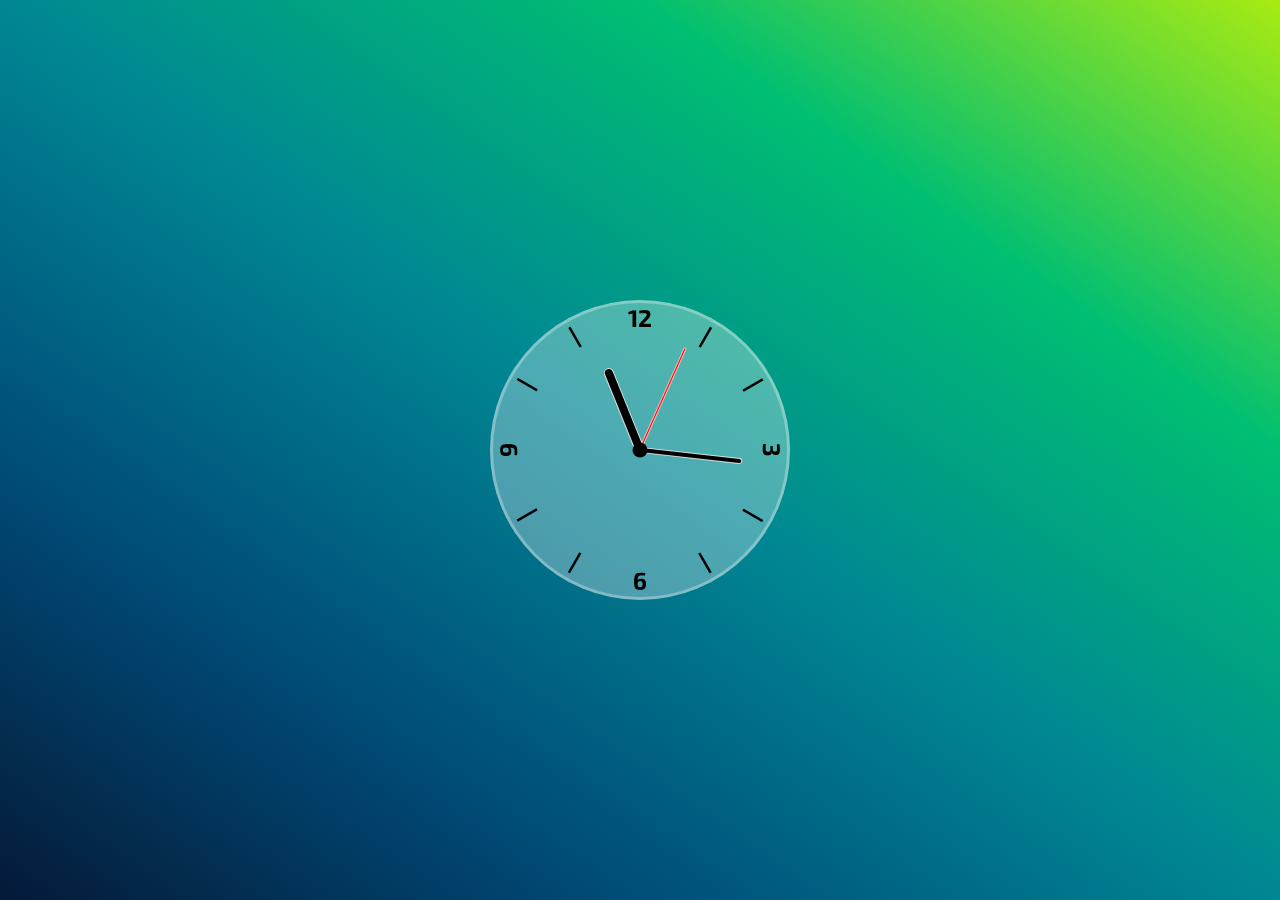
<file: analogClock/index.html>
<!DOCTYPE html>
<html>
    <head>
        <meta charset="utf-8">
        <title>Analog Clock</title>
        <link rel="stylesheet" href="styles.css">
    </head>
    <body>
        <div class="clock">
            <div class="hour hand" data-hour-hand  id="hour-hand"></div>
            <div class="minute hand" data-minute-hand id="minute-hand"></div>
            <div class="second hand" data-second-hand id="second-hand"></div>
            <div class="centre"></div>

            <div class="num num1">|</div>
            <div class="num num2">|</div>
            <div class="num num3">3</div>
            <div class="num num4">|</div>
            <div class="num num5">|</div>
            <div class="num num6">9</div>
            <div class="num num7">|</div>
            <div class="num num8">|</div>
            <div class="num num9">9</div>
            <div class="num num10">|</div>
            <div class="num num11">|</div>
            <div class="num num12">12</div>
            
        </div>
        <script src="./app.js"></script>
    </body>
</html>
</file>
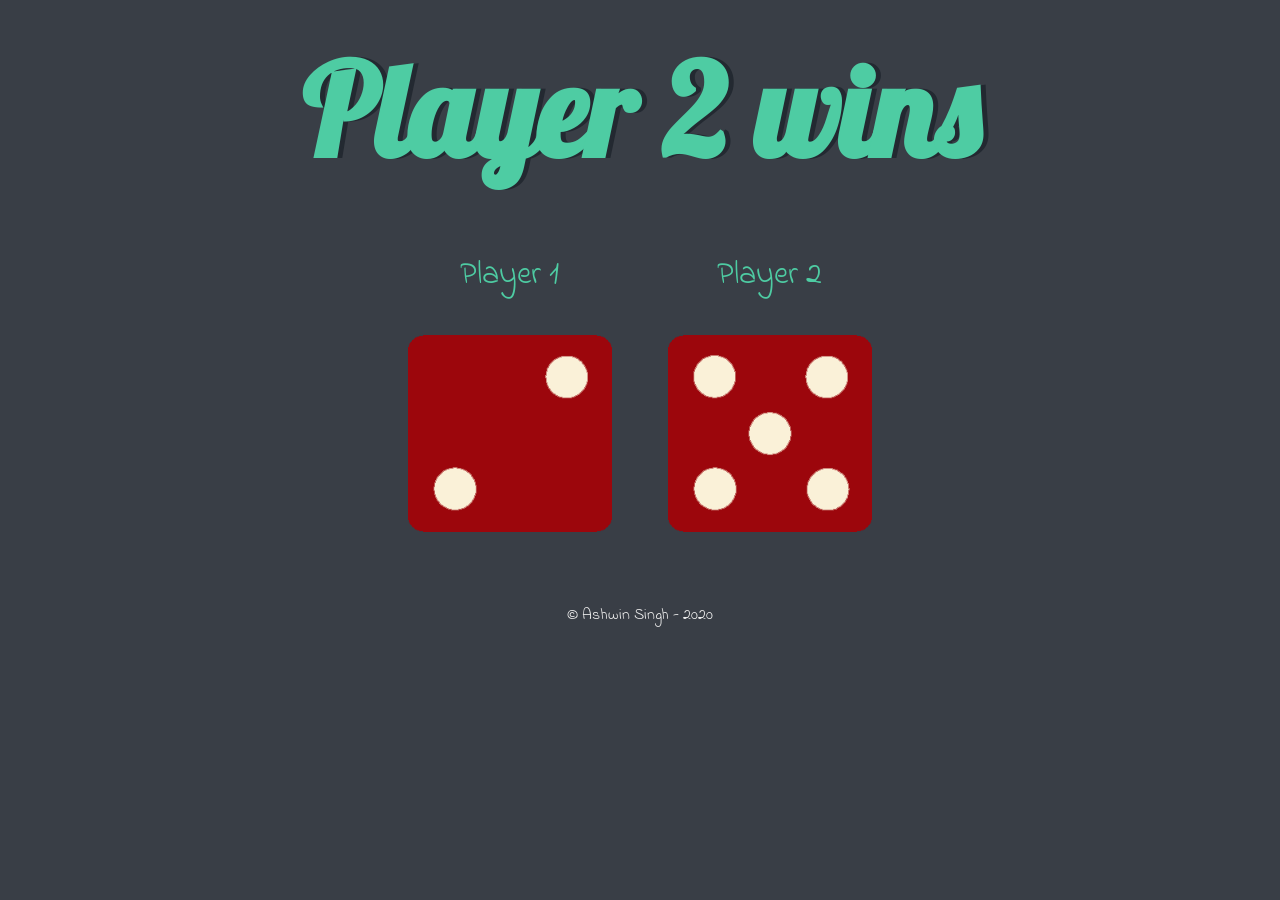
<file: Dicee game/index.html>
<!DOCTYPE html>
<html lang="en" dir="ltr">
  <head>
    <meta charset="utf-8">
    <title>Dicee</title>
    <link rel="stylesheet" href="styles.css">
    <link href="https://fonts.googleapis.com/css?family=Indie+Flower|Lobster" rel="stylesheet">

  </head>
  <body>

    <div class="container">
      <h1>Refresh Me</h1>

      <div class="dice">
        <p>Player 1</p>
        <img class="img1" src="./images/dice6.png">
      </div>

      <div class="dice">
        <p>Player 2</p>
        <img class="img2" src="./images/dice6.png">
      </div>

    </div>


  </body>

  <footer>
    &#xA9 Ashwin Singh - 2020
    <script src="index.js"></script>
  </footer>
</html>
</file>
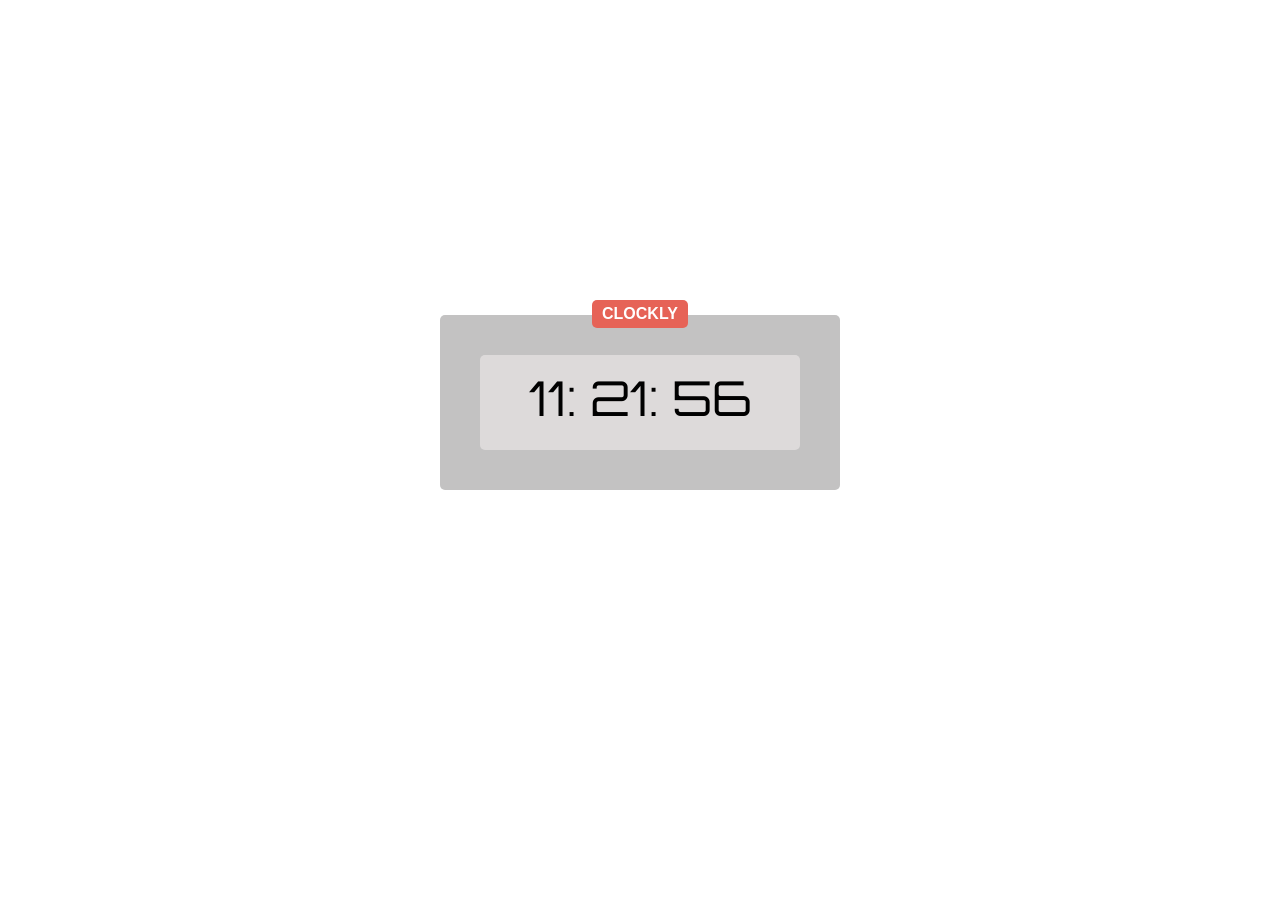
<file: digitalClock/index.html>
<!DOCTYPE html>
<html>
    <head>
        <meta charset="utf-8">
        <title>Digital Clock</title>
        <link rel="stylesheet" href="styles.css">
    </head>
    <body>
        <div class="main">
            <div class="badge">CLOCKLY</div>
            <div class="clock">
                <span id="h">11:</span>
                <span id="m">21:</span>
                <span id="s">56</span>
            </div>
        </div> 
        <script src="./app.js" charset="utf-8"></script>
    </body>
</html>
</file>
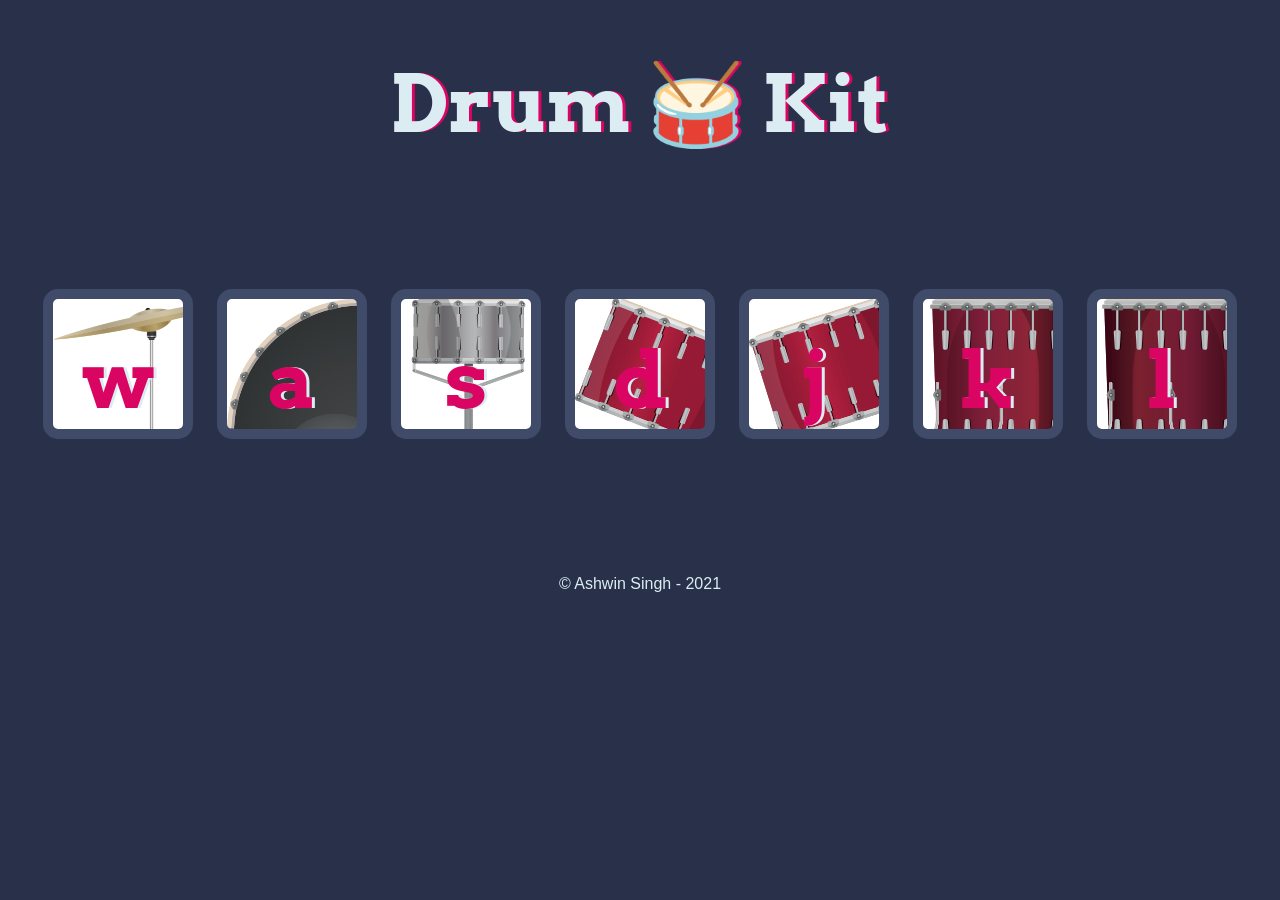
<file: Drum Kit/index.html>
<!DOCTYPE html>
<html lang="en" dir="ltr">

<head>
  <meta charset="utf-8">
  <title>Drum Kit</title>
  <link rel="stylesheet" href="styles.css">
  <link href="https://fonts.googleapis.com/css?family=Arvo" rel="stylesheet">
</head>

<body>

  <h1 id="title">Drum 🥁 Kit</h1>
  <div class="set">
    <button class="w drum">w</button>
    <button class="a drum">a</button>
    <button class="s drum">s</button>
    <button class="d drum">d</button>
    <button class="j drum">j</button>
    <button class="k drum">k</button>
    <button class="l drum">l</button>
  </div>


  <footer>
    &#169 Ashwin Singh - 2021
    <script src="index.js"></script>
  </footer>
</body>

</html>
</file>
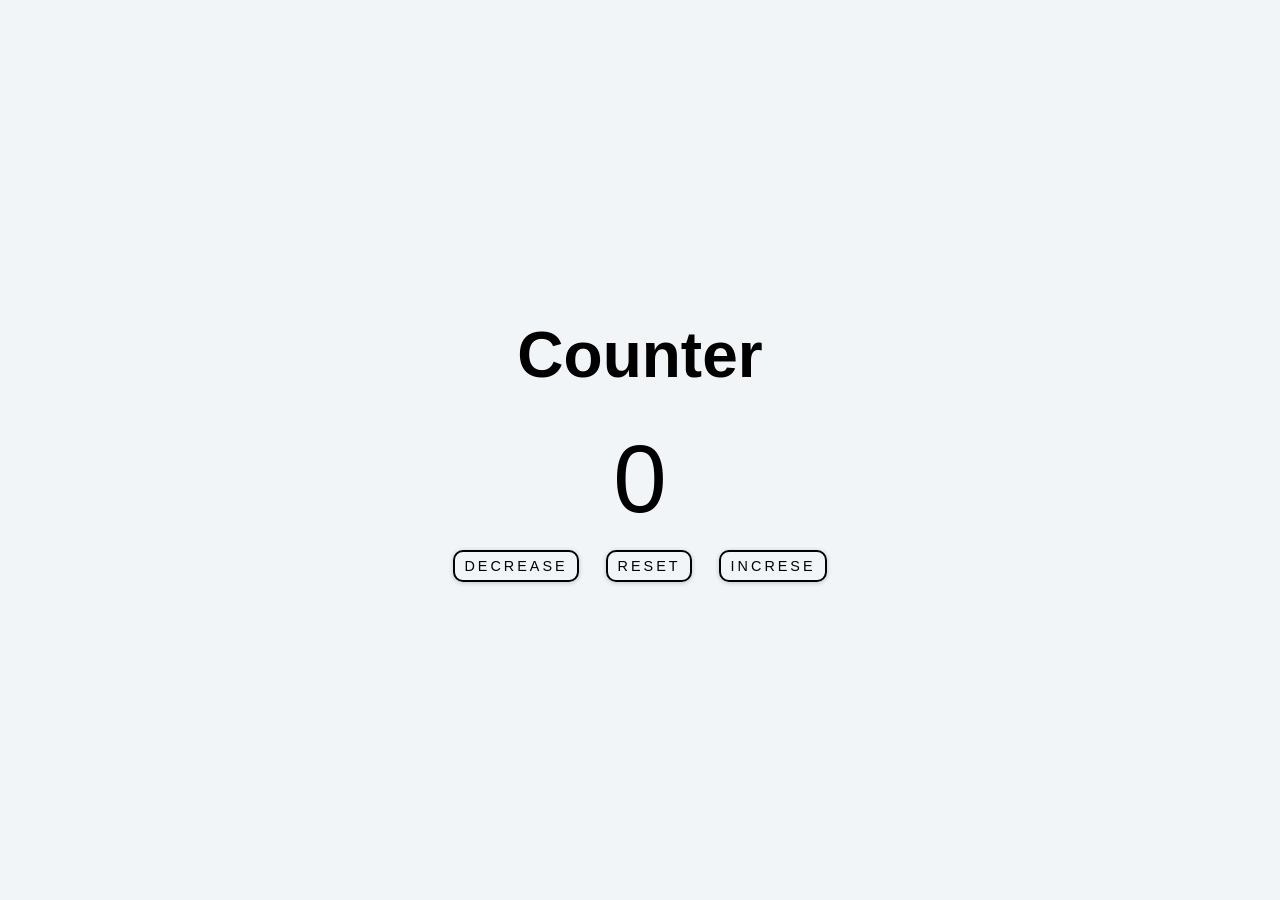
<file: simpleCounter/index.html>
<!DOCTYPE html>
<html>
    <head>
        <meta charset="utf-8">
        <title>Simple Counter</title>
        <link rel="stylesheet" href="./styles.css">
    </head>
    <body>
        <main>
            <div class="container">
                <h1 id="heading">Counter</h1>
                <h1 id="num">0</h1>
                <div id="buttons">
                    <button id="dec" class="btn">decrease</button>
                    <button id="reset" class="btn">reset</button>
                    <button id="inc" class="btn">increse</button>
                </div>
            </div>
        </main>

        <script src="./app.js"></script>
    </body>
</html>
</file>
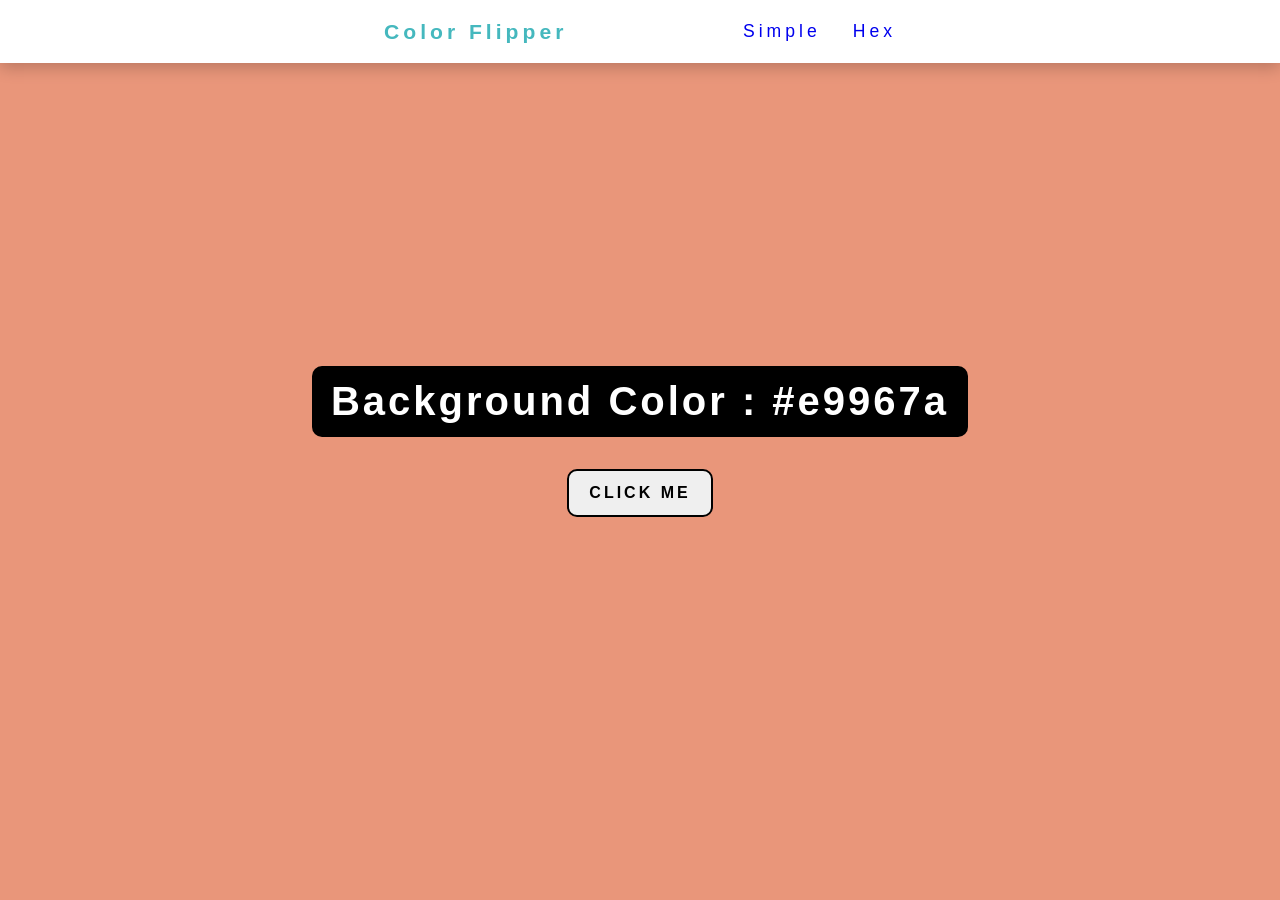
<file: colorFlipper/hex.html>
<!DOCTYPE html>
<html>
    <head>
        <meta charset="utf-8">
        <title>Color Flipper</title>
        <link rel="stylesheet" href="./styles.css">
    </head>
    <body id="body">
        <nav>
            <p class="nav-text">Color Flipper</p>
            <a href="./simple.html" class="nav-link nav-simple">Simple</a>
            <a href="./hex.html" class="nav-link nav-hex">Hex</a>
        </nav>

        <div class="content">
            <div>
                <h1 class="main-text">Background Color : <span id="color">#e9967a</span></h1>
                <button class="click-me" id="btn">Click Me</button>
            </div>
        </div>

        <script src="./hex.js"></script>
    </body>
</html>
</file>
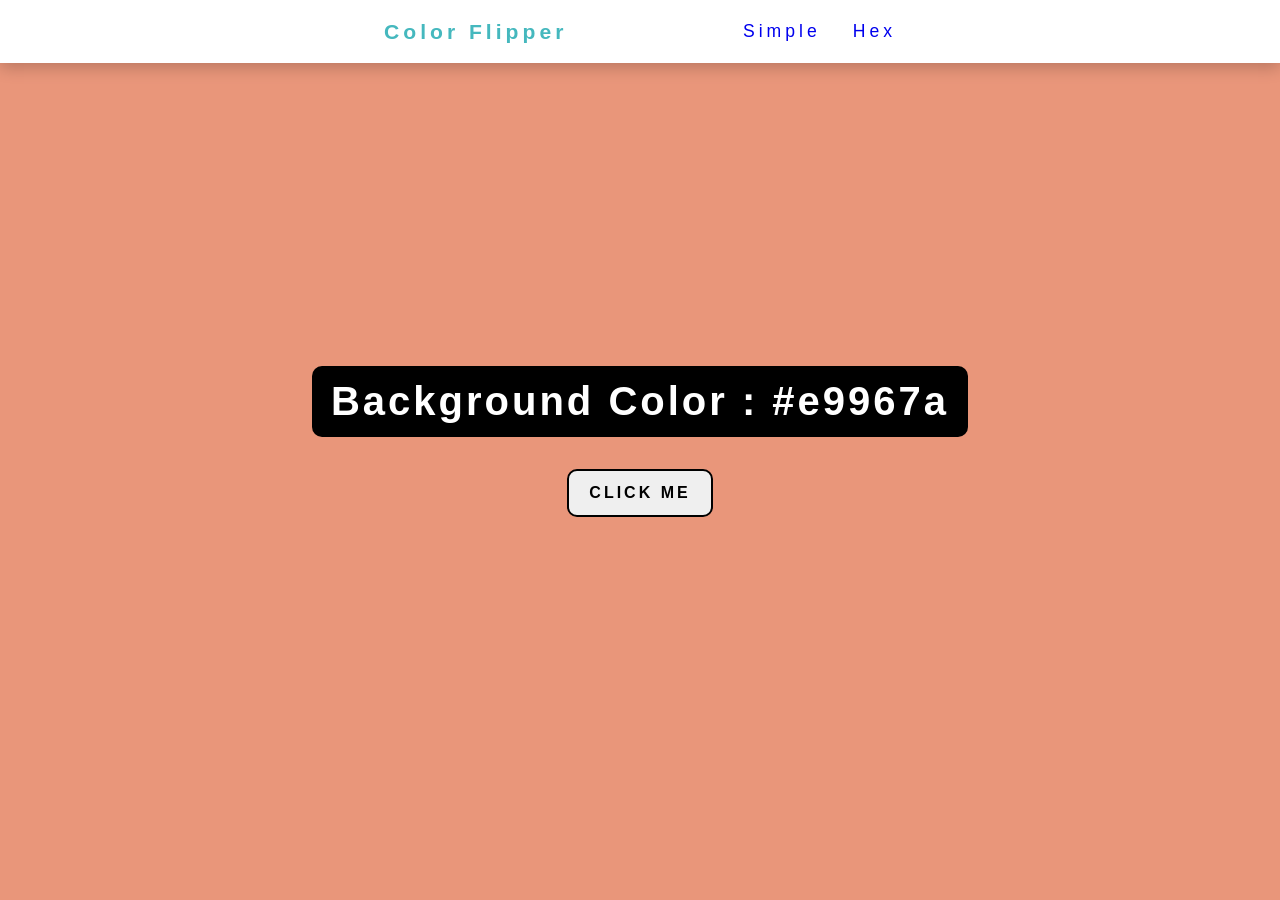
<file: colorFlipper/simple.html>
<!DOCTYPE html>
<html>
    <head>
        <meta charset="utf-8">
        <title>Color Flipper</title>
        <link rel="stylesheet" href="./styles.css">
    </head>
    <body id="body">
        <nav>
            <p class="nav-text">Color Flipper</p>
            <a href="./simple.html" class="nav-link nav-simple">Simple</a>
            <a href="./hex.html" class="nav-link nav-hex">Hex</a>
        </nav>

        <div class="content">
            <div>
                <h1 class="main-text">Background Color : <span id="color">#e9967a</span></h1>
                <button class="click-me" id="btn">Click Me</button>
            </div>
        </div>

        <script src="./simple.js"></script>
    </body>
</html>
</file>
<file: analogClock/styles.css>
@import url('https://fonts.googleapis.com/css2?family=Exo+2:wght@300&display=swap');

*   {
    margin: 0;
    padding: 0;
    box-sizing: border-box;
    font-family: 'Exo 2', sans-serif;
    font-weight: bold;
}

html    {
    height: 100%;
}

body    {
    background-image: linear-gradient(to right top, #051937, #004d7a, #008793, #00bf72, #a8eb12);
    background-repeat: no-repeat;
    display: flex;
    justify-content: center;
    align-items: center;
    min-height: 100vh;
    overflow: hidden;
}

.clock  {
    width: 300px;
    height: 300px;
    background: rgba(255, 255, 255, 0.3);
    border-radius: 50%;
    border: 3px solid rgba(255, 255, 255, 0.3);
    position: relative;
}

.num    {
    --rotation: 0;
    position: absolute;
    width: 100%;
    height: 100%;
    text-align: center;
    transform: rotate(var(--rotation));
    font-size: 150%;
}

.num1   {--rotation : 30deg;}
.num2   {--rotation : 60deg;}
.num3   {--rotation : 90deg;}
.num4   {--rotation : 120deg;}
.num5   {--rotation : 150deg;}
.num6   {--rotation : 180deg;}
.num7   {--rotation : 210deg;}
.num8   {--rotation : 240deg;}
.num9   {--rotation : 270deg;}
.num10   {--rotation : 300deg;}
.num11   {--rotation : 330deg;}

.hand   {
    --rotation: 0;
    position: absolute;
    bottom: 50%;
    left: 50%;
    border-top-left-radius: 10px;
    border-top-right-radius: 10px;
    transform-origin: bottom;
    transform: translateX(-50%) rotate(calc(var(--rotation) * 1deg));
}

.second {
    width: 3px;
    height: 38%;
    background-color: red;
    border: 1px solid rgba(255, 255, 255, 0.705);
    z-index: 3;
} 

 .hour {
    width: 10px;
    height: 30%;
    background-color: black;
    border: 1px solid rgba(255, 255, 255, 0.85);
    z-index: 2;
}

.minute   {
    width: 6px;
    height: 35%;
    background-color: black;
    border: 1px solid rgba(255, 255, 255, 0.85);
    z-index: 1;
}

.centre {
    position: absolute;
    height: 15px;
    width: 15px;
    border-radius: 50%;
    background: #000;
    bottom: 50%;
    left: 50%;
    transform: translateX(-50%) translateY(50%);
    z-index: 4;
}
</file>
<file: Dicee game/styles.css>
.container {
  width: 70%;
  margin: auto;
  text-align: center;
}

.dice {
  text-align: center;
  display: inline-block;

}

body {
  background-color: #393E46;
}

h1 {
  margin: 30px;
  font-family: 'Lobster', cursive;
  text-shadow: 5px 0 #232931;
  font-size: 8rem;
  color: #4ECCA3;
}

p {
  font-size: 2rem;
  color: #4ECCA3;
  font-family: 'Indie Flower', cursive;
}

img {
  width: 80%;
}

footer {
  margin-top: 5%;
  color: #EEEEEE;
  text-align: center;
  font-family: 'Indie Flower', cursive;

}
</file>
<file: digitalClock/styles.css>
@import url('https://fonts.googleapis.com/css2?family=Orbitron&display=swap');

*   {
    padding: 0;
    margin: 0;
    box-sizing: border-box;
}

body    {
    background-image: url(https://thumbs.dreamstime.com/b/vector-seamless-pattern-fruit-berries-gray-small-objects-contours-light-gray-background-vector-seamless-pattern-fruit-123070103.jpg);
}

.main   {
    background: rgb(195, 194, 194);
    width: 400px;
    height: 175px;
    margin: 35vh auto;
    position: relative;
    border-radius: 5px;
}

.badge  {
    width: 96px;
    background: #e66357;
    color: #fff;
    padding: 5px 10px;
    font-family: sans-serif;
    font-weight: bold;
    position: absolute;
    top: -15px;
    left: 152px;
    z-index: 1;
    border-radius: 5px;
}

.clock  {
    width: 320px;
    height: 95px;
    background: rgba(224, 221, 221, 0.924);
    position: absolute;
    left: 40px;
    top: 40px;
    border-radius: 5px;
    font-family: 'Orbitron', sans-serif;
    font-size: 3rem;
    text-align: center;
    padding-top: 12px;
    font-weight: 300;
} 

@media all and (max-width: 600px)   {
    .main   {
        margin: 35vh auto;
    }
}
</file>
<file: Drum Kit/styles.css>
body {
  text-align: center;
  background-color: #283149;
}

h1 {
  font-size: 5rem;
  color: #DBEDF3;
  font-family: "Arvo", cursive;
  text-shadow: 3px 0 #DA0463;

}

footer {
  color: #DBEDF3;
  font-family: sans-serif;
}

.w {
  background-image: url('./images/crash.png');
}

.a {
  background-image: url('./images/kick.png');
}

.s {
  background-image: url('./images/snare.png');
}

.d {
  background-image: url('./images/tom1.png');
}

.j {
  background-image: url('./images/tom2.png');
}

.k {
  background-image: url('./images/tom3.png');
}

.l {
  background-image: url('./images/tom4.png');
}

.set {
  margin: 10% auto;
}

.game-over {
  background-color: red;
  opacity: 0.8;
}

.pressed {
  box-shadow: 0 3px 4px 0 #DBEDF3;
  opacity: 0.5;
}

.red {
  color: red;
}

.drum {
  outline: none;
  border: 10px solid #404B69;
  font-size: 5rem;
  font-family: 'Arvo', cursive;
  line-height: 2;
  font-weight: 900;
  color: #DA0463;
  text-shadow: 3px 0 #DBEDF3;
  border-radius: 15px;
  display: inline-block;
  width: 150px;
  height: 150px;
  text-align: center;
  margin: 10px;
  background-color: white;
}
</file>
<file: simpleCounter/styles.css>
*   {
    margin: 0;
    padding: 0;
    box-sizing: border-box;
    font-family: sans-serif;
    background-color: hsl(210, 36%, 96%);
}

main    {
    min-height: 100vh;
    display: grid;
    place-items: center;
    text-align: center;
}

#heading    {
    font-size: 4rem;
    font-weight: 600;
    padding-bottom: 2rem;
}

#num    {
    font-size: 6rem;
    font-weight: 500;
    padding-bottom: 1rem;
}

.btn    {
    background: transparent;
    padding: 0.4rem 0.6rem;
    font-size: 0.9rem;
    text-transform: uppercase;
    letter-spacing: 3px;
    border-radius: 10px;
    border: 2px solid #000;
    margin: 0 0.7rem;
    box-shadow: 0 1px 5px rgb(0 0 0 / 20%);
}

.btn:hover  {
    cursor: pointer;
    background: black;
    color: white;
    transition: background 0.5s ease, color 0.5s ease;
}
</file>
<file: colorFlipper/styles.css>
*  {
    margin: 0;
    padding: 0;
    box-sizing: border-box;
    font-family: sans-serif;
}

#body    {
    background-color: #e9967a;
}

nav    {
    background-color: #fff;
    display: flex;
    height: 7vh;
    align-items: center;
    letter-spacing: 4px;
    font-size: 110%;
    box-shadow: 0 5px 15px rgba(0, 0, 0, 0.2);
    z-index: 1;
}

.nav-text   {
    margin-left: 30vw;
    font-weight: bold;
    color: #45b8be;
    font-size: 120%;
}

.nav-simple   {
    margin-left: auto;
    margin-right: 2rem;
}

.nav-hex    {
    margin-right: 30vw;
}

.nav-link   {
    text-decoration: none;
}

.nav-link:hover {
    transform: scale(1.1);
    transition: transform 0.2s ease;
}

.content    {
    text-align: center;
    display: grid;
    place-items: center;
    height: 93vh;
}

.content div    {
    padding-bottom: 5rem;
}

.main-text  {
    font-size: 2.5rem;
    color: #fff;
    background-color: #000;
    padding: 0.8rem 1.2rem;
    font-weight: 550;
    border-radius: 10px;
    letter-spacing: 3px;
}

.click-me  {
    margin-top: 2rem;
    padding: 0.8rem 1.3rem;
    text-transform: uppercase;
    letter-spacing: 3px;
    font-weight: bold;
    font-size: 1rem;
    border: 2px solid #000;
    border-radius: 10px;
}

.click-me:hover {
    cursor: pointer;
    background-color: #000;
    color: #fff;
    transition: color 700ms ease, background-color 700ms ease;
}
</file>
